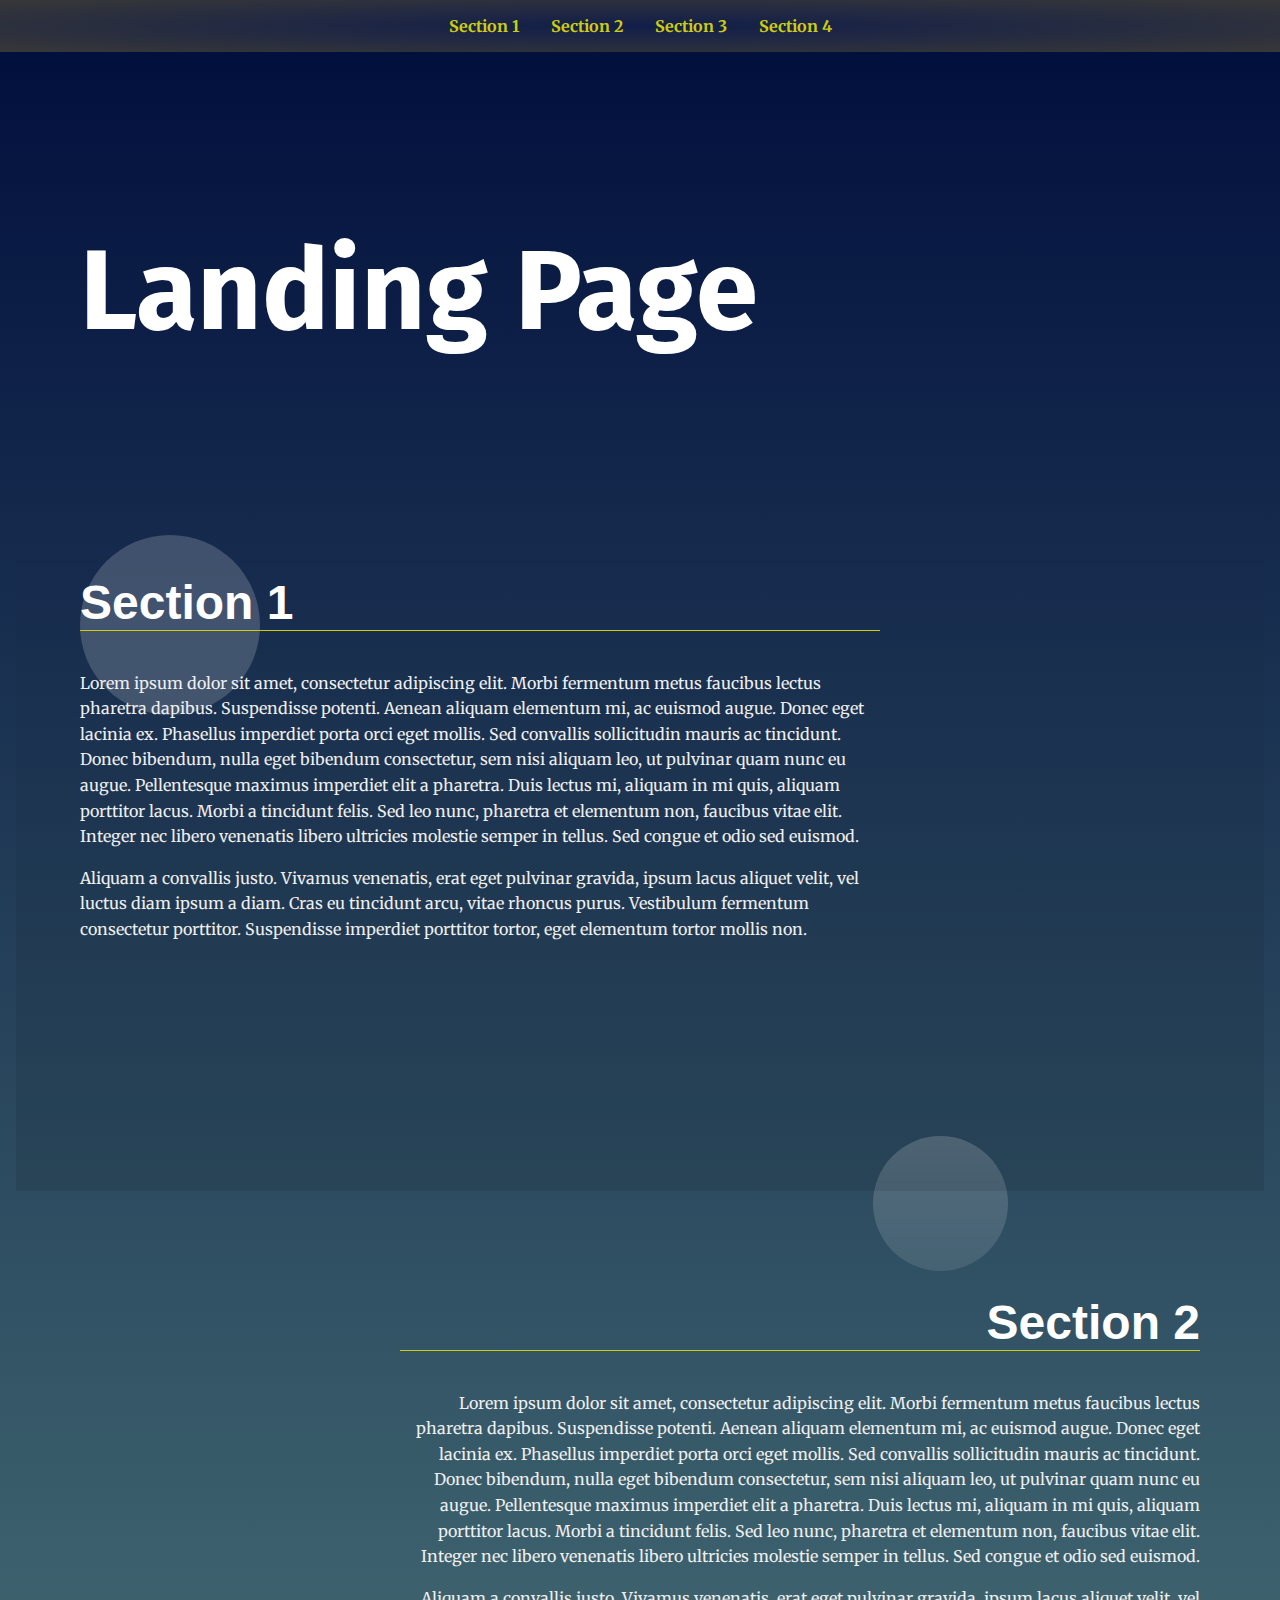
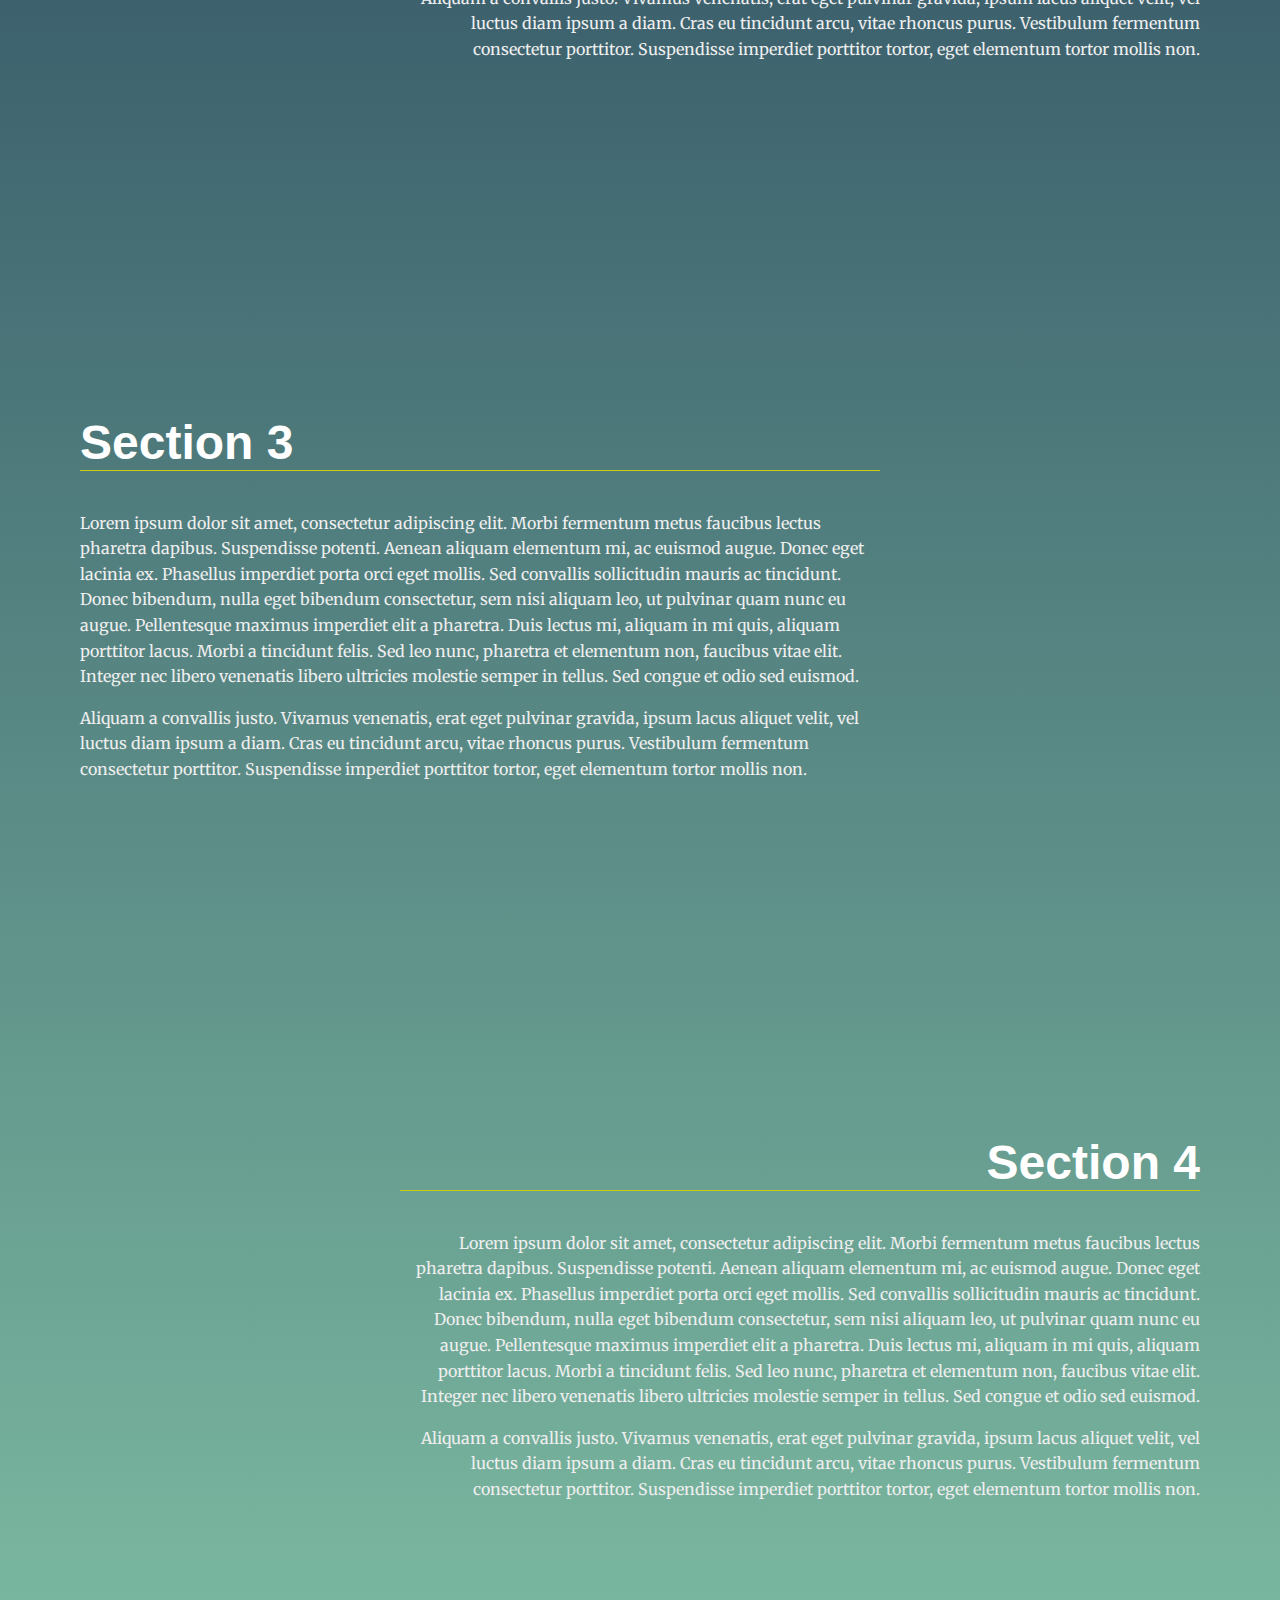
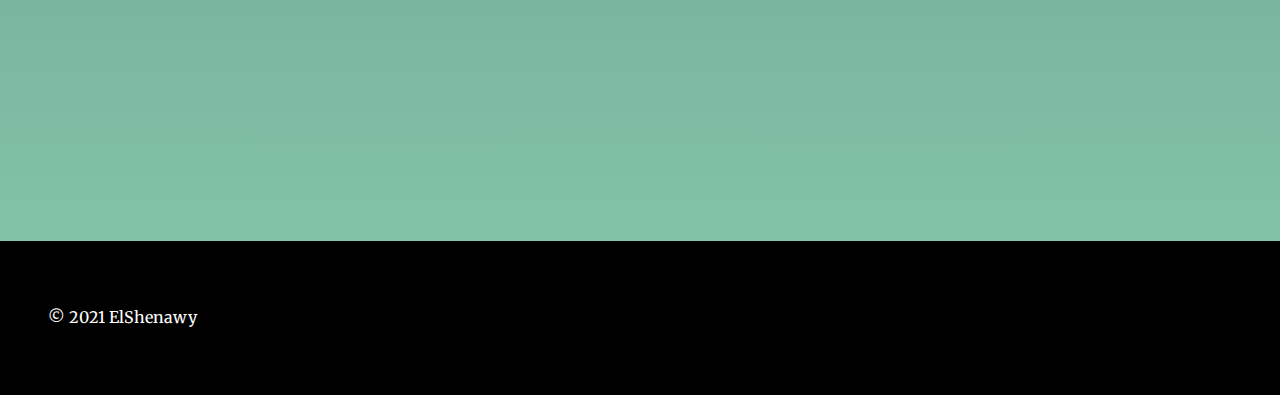
<file: index.html>
<!DOCTYPE >
<html lang="en">
  <head>
    <meta charset="UTF-8" />
    <meta name="viewport" content="width=device-width, initial-scale=1.0" />
    <meta http-equiv="X-UA-Compatible" content="ie=edge" />
    <title>Manipulating the DOM</title>
    <!-- Load Google Fonts -->
    <link
      href="https://fonts.googleapis.com/css?family=Fira+Sans:900|Merriweather&display=swap"
      rel="stylesheet"
    />
    <!-- Load Styles -->
    <link href="css/styles.css" rel="stylesheet" />
  </head>
  <body>
    <!-- HTML Follows BEM naming conventions 
  IDs are only used for sections to connect menu achors to sections -->
    <header class="page__header">
      <nav class="navbar__menu">
        <!-- Navigation starts as empty UL that will be populated with JS -->
        <ul id="navbar__list"></ul>
      </nav>
    </header>
    <main>
      <header class="main__hero">
        <h1>Landing Page</h1>
      </header>
      <!-- Each Section has an ID (used for the anchor) and 
    a data attribute that will populate the li node.
    Adding more sections will automatically populate nav.
    The first section is set to active class by default -->
      <section id="section1" data-nav="Section 1" class="your-active-class">
        <div class="landing__container">
          <h2>Section 1</h2>
          <p>
            Lorem ipsum dolor sit amet, consectetur adipiscing elit. Morbi
            fermentum metus faucibus lectus pharetra dapibus. Suspendisse
            potenti. Aenean aliquam elementum mi, ac euismod augue. Donec eget
            lacinia ex. Phasellus imperdiet porta orci eget mollis. Sed
            convallis sollicitudin mauris ac tincidunt. Donec bibendum, nulla
            eget bibendum consectetur, sem nisi aliquam leo, ut pulvinar quam
            nunc eu augue. Pellentesque maximus imperdiet elit a pharetra. Duis
            lectus mi, aliquam in mi quis, aliquam porttitor lacus. Morbi a
            tincidunt felis. Sed leo nunc, pharetra et elementum non, faucibus
            vitae elit. Integer nec libero venenatis libero ultricies molestie
            semper in tellus. Sed congue et odio sed euismod.
          </p>

          <p>
            Aliquam a convallis justo. Vivamus venenatis, erat eget pulvinar
            gravida, ipsum lacus aliquet velit, vel luctus diam ipsum a diam.
            Cras eu tincidunt arcu, vitae rhoncus purus. Vestibulum fermentum
            consectetur porttitor. Suspendisse imperdiet porttitor tortor, eget
            elementum tortor mollis non.
          </p>
        </div>
      </section>
      <section id="section2" data-nav="Section 2">
        <div class="landing__container">
          <h2>Section 2</h2>
          <p>
            Lorem ipsum dolor sit amet, consectetur adipiscing elit. Morbi
            fermentum metus faucibus lectus pharetra dapibus. Suspendisse
            potenti. Aenean aliquam elementum mi, ac euismod augue. Donec eget
            lacinia ex. Phasellus imperdiet porta orci eget mollis. Sed
            convallis sollicitudin mauris ac tincidunt. Donec bibendum, nulla
            eget bibendum consectetur, sem nisi aliquam leo, ut pulvinar quam
            nunc eu augue. Pellentesque maximus imperdiet elit a pharetra. Duis
            lectus mi, aliquam in mi quis, aliquam porttitor lacus. Morbi a
            tincidunt felis. Sed leo nunc, pharetra et elementum non, faucibus
            vitae elit. Integer nec libero venenatis libero ultricies molestie
            semper in tellus. Sed congue et odio sed euismod.
          </p>

          <p>
            Aliquam a convallis justo. Vivamus venenatis, erat eget pulvinar
            gravida, ipsum lacus aliquet velit, vel luctus diam ipsum a diam.
            Cras eu tincidunt arcu, vitae rhoncus purus. Vestibulum fermentum
            consectetur porttitor. Suspendisse imperdiet porttitor tortor, eget
            elementum tortor mollis non.
          </p>
        </div>
      </section>
      <section id="section3" data-nav="Section 3">
        <div class="landing__container">
          <h2>Section 3</h2>
          <p>
            Lorem ipsum dolor sit amet, consectetur adipiscing elit. Morbi
            fermentum metus faucibus lectus pharetra dapibus. Suspendisse
            potenti. Aenean aliquam elementum mi, ac euismod augue. Donec eget
            lacinia ex. Phasellus imperdiet porta orci eget mollis. Sed
            convallis sollicitudin mauris ac tincidunt. Donec bibendum, nulla
            eget bibendum consectetur, sem nisi aliquam leo, ut pulvinar quam
            nunc eu augue. Pellentesque maximus imperdiet elit a pharetra. Duis
            lectus mi, aliquam in mi quis, aliquam porttitor lacus. Morbi a
            tincidunt felis. Sed leo nunc, pharetra et elementum non, faucibus
            vitae elit. Integer nec libero venenatis libero ultricies molestie
            semper in tellus. Sed congue et odio sed euismod.
          </p>

          <p>
            Aliquam a convallis justo. Vivamus venenatis, erat eget pulvinar
            gravida, ipsum lacus aliquet velit, vel luctus diam ipsum a diam.
            Cras eu tincidunt arcu, vitae rhoncus purus. Vestibulum fermentum
            consectetur porttitor. Suspendisse imperdiet porttitor tortor, eget
            elementum tortor mollis non.
          </p>
        </div>
      </section>
      <section id="section4" data-nav="Section 4">
        <div class="landing__container">
          <h2>Section 4</h2>
          <p>
            Lorem ipsum dolor sit amet, consectetur adipiscing elit. Morbi
            fermentum metus faucibus lectus pharetra dapibus. Suspendisse
            potenti. Aenean aliquam elementum mi, ac euismod augue. Donec eget
            lacinia ex. Phasellus imperdiet porta orci eget mollis. Sed
            convallis sollicitudin mauris ac tincidunt. Donec bibendum, nulla
            eget bibendum consectetur, sem nisi aliquam leo, ut pulvinar quam
            nunc eu augue. Pellentesque maximus imperdiet elit a pharetra. Duis
            lectus mi, aliquam in mi quis, aliquam porttitor lacus. Morbi a
            tincidunt felis. Sed leo nunc, pharetra et elementum non, faucibus
            vitae elit. Integer nec libero venenatis libero ultricies molestie
            semper in tellus. Sed congue et odio sed euismod.
          </p>

          <p>
            Aliquam a convallis justo. Vivamus venenatis, erat eget pulvinar
            gravida, ipsum lacus aliquet velit, vel luctus diam ipsum a diam.
            Cras eu tincidunt arcu, vitae rhoncus purus. Vestibulum fermentum
            consectetur porttitor. Suspendisse imperdiet porttitor tortor, eget
            elementum tortor mollis non.
          </p>
        </div>
      </section>
    </main>
    <!-- Create div To Go Top -->
    <div class="goTop">To Top</div>
    <footer class="page__footer">
      <p>&copy 2021 ElShenawy</p>
    </footer>
    <script src="./js/app.js"></script>
  </body>
</html>
</file>
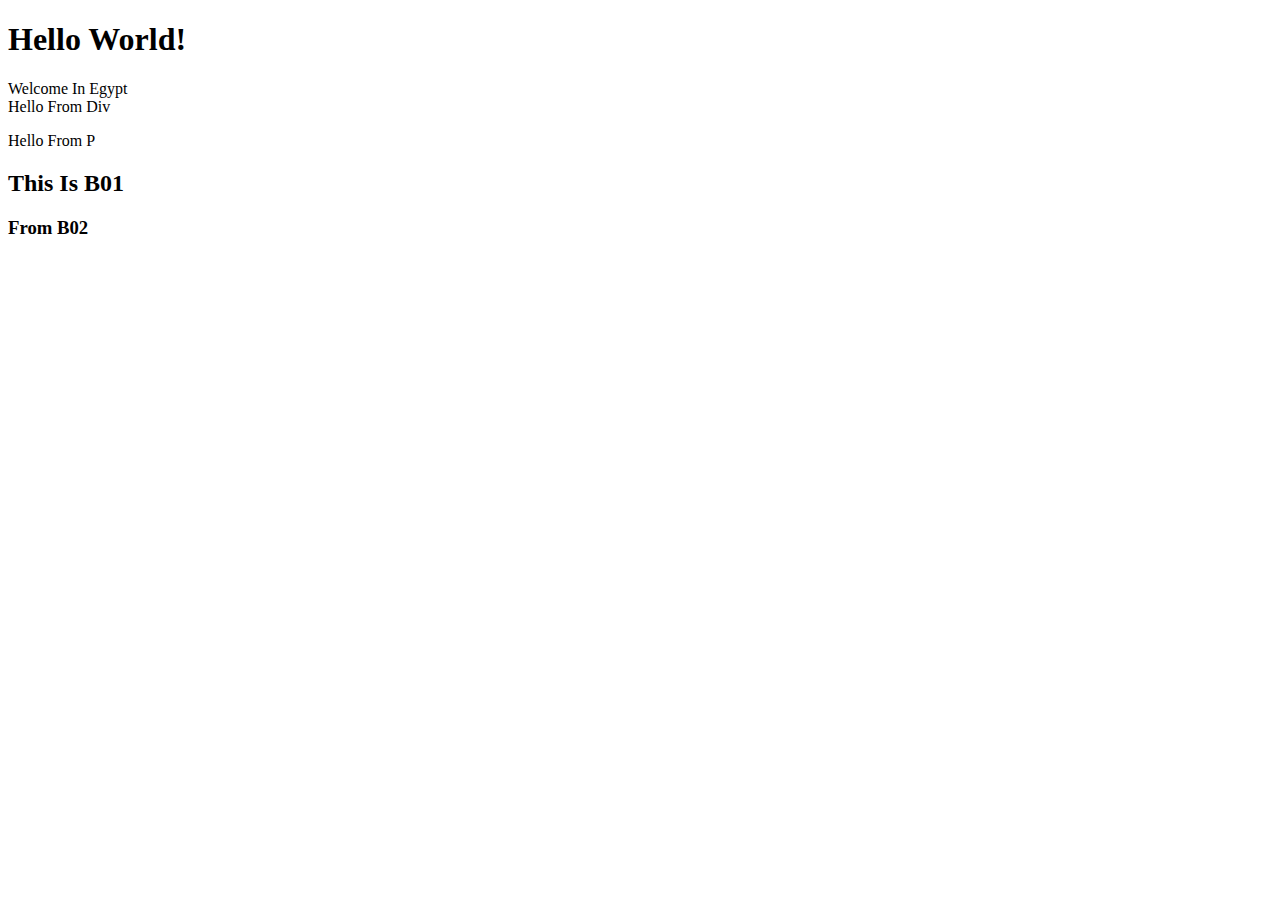
<file: page.html>
<!DOCTYPE html>
<html lang="en">
  <head>
    <meta charset="UTF-8" />
    <meta http-equiv="X-UA-Compatible" content="IE=edge" />
    <meta name="viewport" content="width=device-width, initial-scale=1.0" />
    <title>Document</title>
  </head>
  <body>
    <h1>Hello World!</h1>
    <span>Welcome In Egypt</span>
    <div>Hello From Div</div>
    <p>Hello From P</p>
    <h2>This Is B01</h2>
    <h3>From B02</h3>
  </body>
</html>
</file>
<file: css/styles.css>
/*
 *
 * CSS written based on SMACSS architecture.
 * To learn more, visit: http://smacss.com/
 * 
 * For simplicity, no reset or normalize is added. 
 * To learn more, visit: https://css-tricks.com/reboot-resets-reasoning/
 *
*/

/* ---- Base Rules ---- */
body {
  background: rgb(136, 203, 171);
  background: linear-gradient(
    0deg,
    rgba(136, 203, 171, 1) 0%,
    rgba(0, 13, 60, 1) 100%
  );
  margin: 0;
  font-family: "Merriweather", serif;
  color: #fff;
}

/* Typeography General*/
h1 {
  font-family: "Fira Sans", sans-serif;
  font-size: 3em;
  margin: 2em 1rem;
}

@media only screen and (min-width: 35em) {
  h1 {
    font-size: 7em;
    margin: 2em 4rem 1em;
  }
}

h2 {
  border-bottom: 1px solid #cc1;
  font-family: "Oxygen", Sans-Serif;
  font-size: 3em;
  color: #fff;
}

p {
  line-height: 1.6em;
  color: #eee;
}

/* ---- Layout Rules ---- */
main {
  margin: 10vh 1em 10vh;
}

.main-hero {
  min-height: 40vh;
  padding-top: 3em;
}

section {
  position: relative;
  min-height: 80vh;
}

/* ---- Module Rules ---- */

/* Navigation Styles*/
/*Add hidden Nav Custom*/
.nav_Hidden {
  display: none;
}
.navbar__menu ul {
  padding-left: 0;
  background: radial-gradient(#03103ef0, #000000c7);
  margin: 0;
  text-align: center;
}

.navbar__menu li {
  display: inline-block;
}

.navbar__menu .menu__link {
  display: block;
  padding: 1em;
  font-weight: bold;
  text-decoration: none;
  color: #cccc11;
}

.navbar__menu .menu__link:hover {
  background: rgb(92, 89, 89);
  color: #fff;
  transition: ease 0.3s all;
}

/* Header Styles */
.page__header {
  background: #fff;
  position: fixed;
  top: 0;
  width: 100%;
  z-index: 5;
}

/* Footer Styles */
.page__footer {
  background: #000;
  padding: 3em;
  color: #fff;
}

.page__footer p {
  color: #fff;
}

/* ---- Theme Rules ---- */
/* Landing Container Styles */
.landing__container {
  padding: 1em;
  text-align: left;
}

@media only screen and (min-width: 35em) {
  .landing__container {
    max-width: 50em;
    padding: 4em;
  }
}

section:nth-of-type(even) .landing__container {
  margin-right: 0;
  margin-left: auto;
  text-align: right;
}

/* Background Circles */
/* Note that background circles are created with psuedo elements before and after */
/* Circles appear to be random do to use of :nth-of-type psuedo class */
section:nth-of-type(odd) .landing__container::before {
  content: "";
  background: rgba(255, 255, 255, 0.187);
  position: absolute;
  z-index: -5;
  width: 20vh;
  height: 20vh;
  border-radius: 50%;
  opacity: 0;
  transition: ease 0.5s all;
}

section:nth-of-type(even) .landing__container::before {
  content: "";
  background: rgb(255, 255, 255);
  background: linear-gradient(
    0deg,
    rgba(255, 255, 255, 0.1) 0%,
    rgba(255, 255, 255, 0.2) 100%
  );
  position: absolute;
  top: 3em;
  right: 3em;
  z-index: -5;
  width: 10vh;
  height: 10vh;
  border-radius: 50%;
  opacity: 0;
  transition: ease 0.5s all;
}

section:nth-of-type(3n) .landing__container::after {
  content: "";
  background: rgb(255, 255, 255);
  background: linear-gradient(
    0deg,
    rgba(255, 255, 255, 0.1) 0%,
    rgba(255, 255, 255, 0.2) 100%
  );
  position: absolute;
  right: 0;
  bottom: 0;
  z-index: -5;
  width: 10vh;
  height: 10vh;
  border-radius: 50%;
  opacity: 0;
  transition: ease 0.5s all;
}

section:nth-of-type(3n + 1) .landing__container::after {
  content: "";
  background: rgb(255, 255, 255);
  background: linear-gradient(
    0deg,
    rgba(255, 255, 255, 0.1) 0%,
    rgba(255, 255, 255, 0.2) 100%
  );
  position: absolute;
  right: 20vw;
  bottom: -5em;
  z-index: -5;
  width: 15vh;
  height: 15vh;
  border-radius: 50%;
  opacity: 0;
  transition: ease 0.5s all;
}

/* ---- Theme State Rules ---- */
/* Section Active Styles */
/* Note: your-active-class class is applied through javascript. You should update the class here and in the index.html to what you set in your javascript file.  */
section.your-active-class {
  background: rgb(0, 0, 0);
  background: linear-gradient(
    0deg,
    rgba(0, 0, 0, 0.1) 0%,
    rgba(0, 0, 0, 0) 100%
  );
}

section.your-active-class .landing__container::before {
  opacity: 1;
  animation: rotate 4s linear 0s infinite forwards;
}

section.your-active-class .landing__container::after {
  opacity: 1;
  animation: rotate 5s linear 0s infinite forwards reverse;
}

/* Section Active Styles Keyframe Animations */
@keyframes rotate {
  from {
    transform: rotate(0deg) translate(-1em) rotate(0deg);
  }
  to {
    transform: rotate(360deg) translate(-1em) rotate(-360deg);
  }
}

/* Active State Has Been Added */
.navbar__menu li .menu__link:hover,
.navbar__menu li .menu__link:active {
  background: #333;
  color: #fff;
  transition: ease 0.3s all;
}
.navbar__menu li .menu__link.your-active-class {
  background: #333;
  color: #fff;
  transition: ease 0.3s all;
}

/* Button Style */
.goTop {
  position: fixed;
  bottom: 10px;
  right: -50px;
  background-color: #022f62;
  color: #ffffff;
  font-weight: bold;
  font-size: 12px;
  padding: 5px;
  border-radius: 4px;
  font-family: Arial, Tahoma;
  cursor: pointer;
  transition: 0.3s;
}

/* If Show and right at The Same Element */
.goTop.show {
  right: 10px;
}

.goTop.show:hover {
  color: #cccc11;
}
</file>
